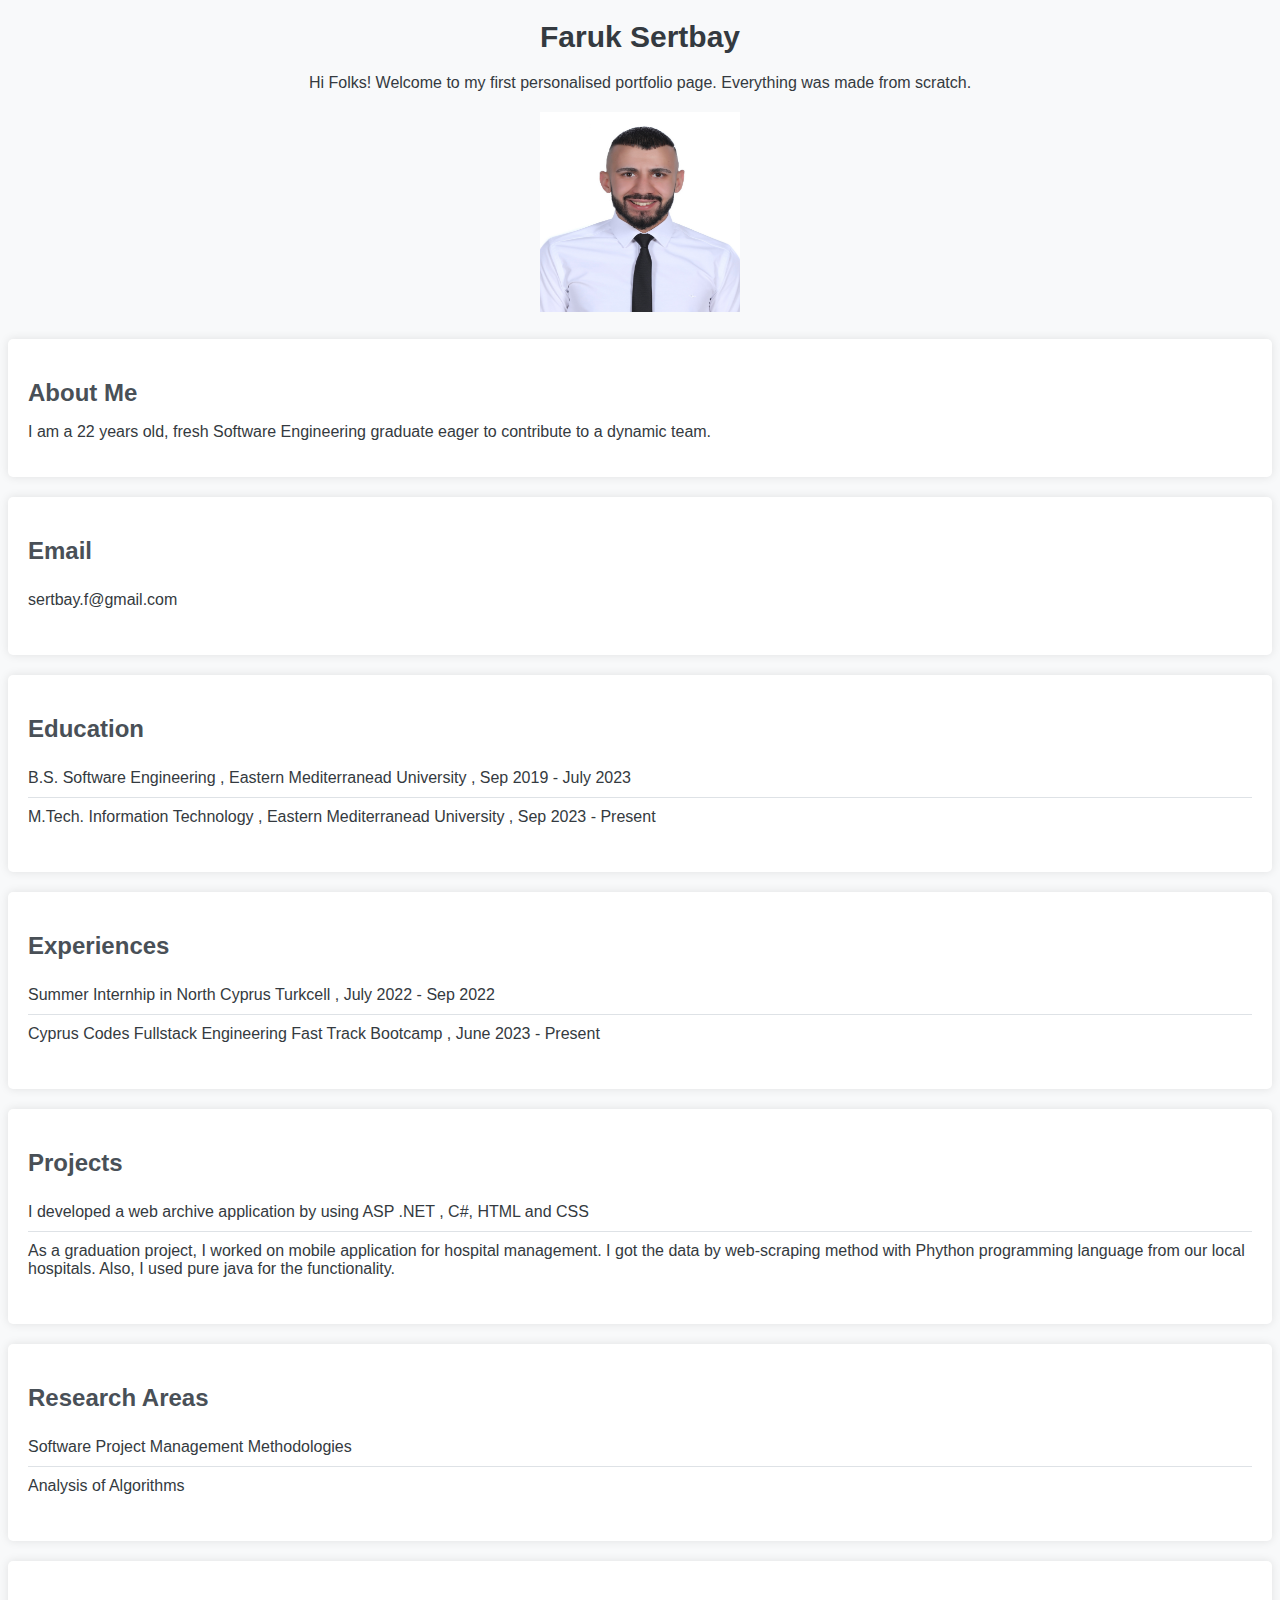
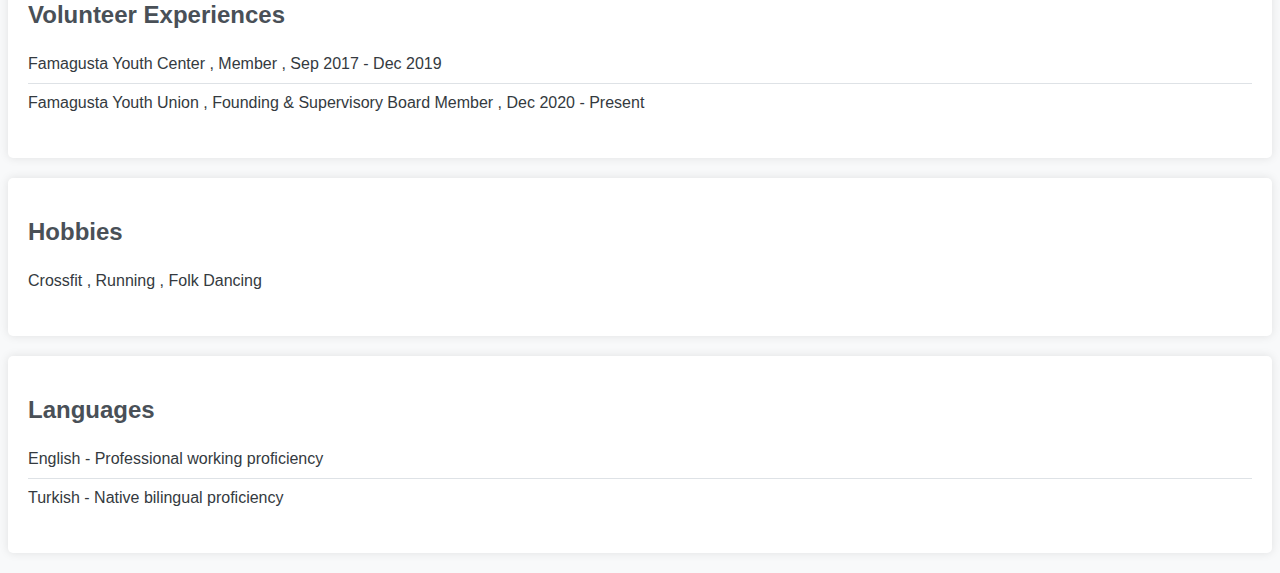
<file: aboutMe/about.html>
<!DOCTYPE html>
<html lang="en">
<head>
    <meta charset="UTF-8">
    <meta name="viewport" content="width=device-width, initial-scale=1.0">
    <link rel="stylesheet" href="about.css">
    <link href="https://fonts.googleapis.com/css2?family=Roboto:wght@400;700&display=swap" rel="stylesheet">
    <title>my-portfolio</title>
</head>
<body>
    <header>
        <h1>Faruk Sertbay</h1>
        <p>Hi Folks! Welcome to my first personalised portfolio page. Everything was made from scratch.</p>
        <h1>  <img src="Portfolio.jpg"></h1>
    </header>

    <main>
        <section>
            <h2>About Me</h2>
            <p>I am a 22 years old, fresh Software Engineering graduate eager to contribute to a dynamic team.</p>
        </section>
        <section>
            <h2>Email</h2>
            <ul>
                <li> sertbay.f@gmail.com  </li>
            </ul>
        </section>
        <section>
            <h2>Education</h2>
            <ul>
                <li> B.S. Software Engineering , Eastern Mediterranead University , Sep 2019 - July 2023 </li>
                <li> M.Tech. Information Technology , Eastern Mediterranead University , Sep 2023 - Present </li>
            </ul>
        </section>

        <section>
            <h2>Experiences</h2>
            <ul>
                <li> Summer Internhip in North Cyprus Turkcell , July 2022 - Sep 2022 </li>
                <li> Cyprus Codes Fullstack Engineering Fast Track Bootcamp , June 2023 - Present </li>
            </ul>
        </section>

        <section>
            <h2>Projects</h2>
            <ul>
                <li> I developed a web archive application by using ASP .NET , C#, HTML and CSS  </li>
                <li> As a graduation project, I worked on mobile application for hospital management. I got the data by web-scraping method with Phython programming language from our local hospitals. Also, I used pure java for the functionality.    </li>
            </ul>
        </section>

        <section>
            <h2>Research Areas</h2>
            <ul>
                <li> Software Project Management Methodologies  </li>
                <li> Analysis of Algorithms </li>
            </ul>
        </section>

        <section>
            <h2>Volunteer Experiences</h2>
            <ul>
                <li> Famagusta Youth Center , Member , Sep 2017 - Dec 2019   </li>
                <li> Famagusta Youth Union , Founding & Supervisory Board Member , Dec 2020 - Present </li>
            </ul>
        </section>
        <section>
            <h2>Hobbies</h2>
            <ul>
                <li> Crossfit , Running , Folk Dancing  </li>
            </ul>
        </section>
        <section>
        <h2>Languages</h2>
        <ul>
            <li> English - Professional working proficiency  </li>
            <li> Turkish - Native bilingual proficiency  </li>
        </ul>
    </section>
    </main>
</body>
</html>
</file>
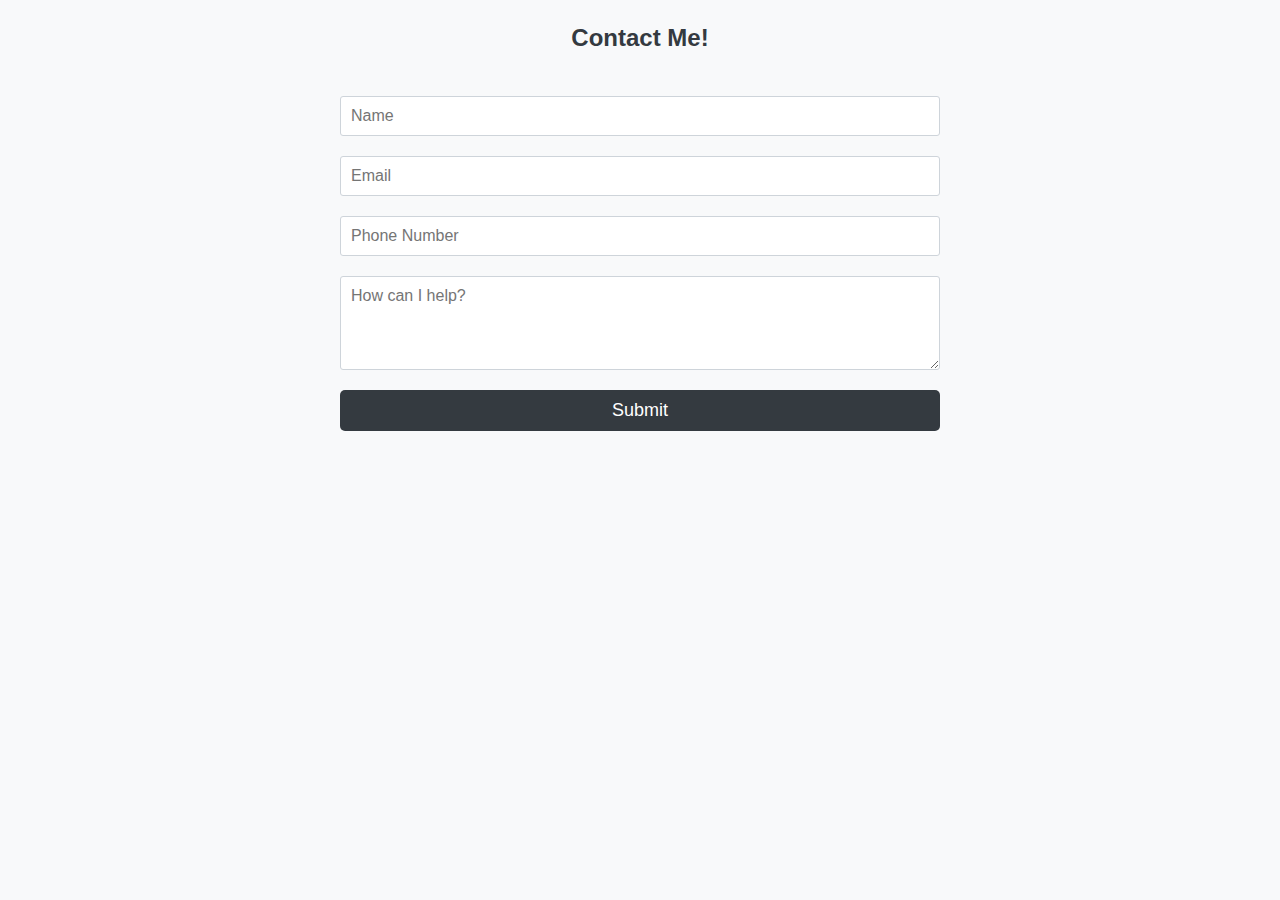
<file: contactMe/contact.html>
<!DOCTYPE html>
<html lang="en">
<head>
    <meta charset="UTF-8">
    <meta name="viewport" content="width=device-width, initial-scale=1.0">
    <link rel="stylesheet" href="contact.css">
    <link rel="preconnect" href="https://fonts.googleapis.com">
    <link rel="preconnect" href="https://fonts.gstatic.com" crossorigin>
    <link href="https://fonts.googleapis.com/css2?family=Ysabeau+SC:wght@300&display=swap" rel="stylesheet">
    <title>Contact</title>
</head>
<body>
    <div class="container">
        <form>  
            <h3>Contact Me!</h3>
            <input type="text" id="name" placeholder="Name" required>
            <input type="text" id="email" placeholder="Email" required>
            <input type="number" id="phone number" placeholder="Phone Number"required>
            <textarea id="Message" rows="4" placeholder="How can I help?"></textarea>
            <button id="submit" type="submit">Submit</button>
        </form>
    </div>

    <script src="contact.js"></script>
</body>
</html>
</file>
<file: aboutMe/about.css>
body {
    font-family: Arial, Helvetica, sans-serif;
    background-color: #f8f9fa;
    color: #343a40;
}

h1 {
    font-size: 30px;
}

p {
    font-size: 16px;
}

header h1, header p {
    text-align: center; 
}

section {
    margin-bottom: 20px;
    padding: 20px;
    background-color: #ffffff;
    border-radius: 5px;
    box-shadow: 0px 0px 10px rgba(0, 0, 0, 0.1);
}

section h2 {
    margin-bottom: 10px;
    color: #495057;
    display: flex; 
}

section h1 img {
    margin-left: 10px; 
    width: 150px; 
    height: 150px; 
    align-items: center;
    display: block; 
    margin: auto; 

}

header h1 img {
    width: 200px; 
    height: 200px; 
}

ul {
    list-style-type: none;
    padding: 0;
}

ul li {
    padding: 10px 0;
    border-bottom: 1px solid #dee2e6;
}

ul li:last-child {
    border-bottom: none;
}

section:last-of-type ul li {
    color: #343a40;
}
</file>
<file: contactMe/contact.css>
body {
    font-family: Arial, Helvetica, sans-serif;
    background-color: #f8f9fa;
    color: #343a40;
    margin: 0;
    padding: 0;
}


header {
    background-color: #343a40;
    color: #ffffff;
    padding: 20px;
    text-align: center;
}

header h1 {
    margin: 0;
    display: inline-block;
    
}

main {
    margin: 10px;
    padding: 10px;
    background-color: #ffffff;
    border-radius: 5px;
    box-shadow: 0px 0px 10px rgba(0, 0, 0, 0.1);
}


form h3 {
    text-align: center;
    font-size: 24px;
}

form {
    display: grid;
    gap: 20px;
    max-width: 600px; 
    margin: auto; 
}

form label {
    display: block;
    font-size: 18px;
}

form input, form textarea {
    padding: 10px;
    border: 1px solid #ced4da;
    border-radius: 3px;
    box-sizing: border-box; 
    font-size: 16px; 
    font-family: Arial, Helvetica, sans-serif; 
}

form button {
    width: 100%; 
    padding: 10px 0; 
    background-color: #343a40;
    color: #ffffff;
    border: none;
    border-radius: 5px;
    cursor: pointer;
    box-sizing: border-box; 
    font-size: 18px;
}

form button:hover {
    background-color:  #ced4da;
    font-size: 18px;
}
</file>
